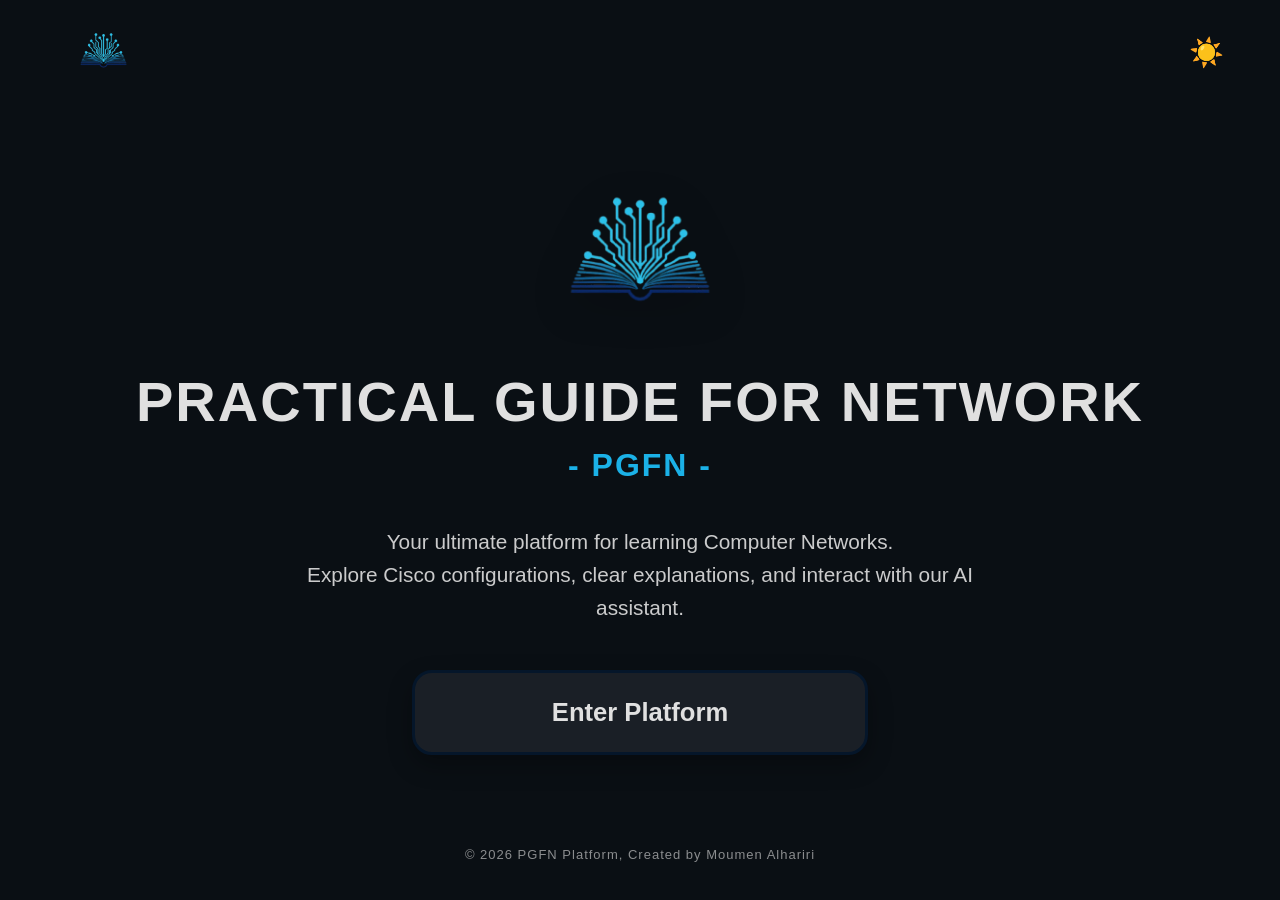
<file: intro.html>
<!DOCTYPE html>
<html lang="en">
<head>
    <link rel="icon" href="images/logo.PNG.png" type="image/png">
    <meta charset="UTF-8">
    <meta name="viewport" content="width=device-width, initial-scale=1.0">
    <title>Welcome to PGFN</title>
    
    <!-- منع الوميض الأبيض بتطبيق الثيم مبكراً -->
    <script>
        (function() {
            const savedTheme = localStorage.getItem('theme') || 'dark';
            document.documentElement.setAttribute('data-theme', savedTheme);
        })();
    </script>

    <style>
        :root { 
            --bg-color: #f4f4f9; 
            --header-bg: #004080; 
            --text-color: #333; 
            --btn-bg: white;
            --btn-border: #004080;
            --btn-text: #333;
            --btn-hover-bg: #004080;
            --btn-hover-text: white;
        }
        
        [data-theme="dark"] { 
            --bg-color: #0a0f14; 
            --header-bg: #1bb1e7; 
            --text-color: #e0e0e0; 
            --btn-bg: #1a1f26; 
            --btn-border: #05162a; 
            --btn-text: #e0e0e0; 
            --btn-hover-bg: #05162a; 
            --btn-hover-text: white; 
        }

        body {
            font-family: 'Segoe UI', Arial, sans-serif;
            background-color: var(--bg-color);
            color: var(--text-color);
            margin: 0;
            display: flex;
            flex-direction: column;
            min-height: 100vh;
            transition: background-color 0.3s, color 0.3s;
            overflow: hidden;
        }

        /* الهيدر البسيط لصفحة الدخول */
        .top-nav {
            display: flex;
            justify-content: space-between;
            align-items: center;
            padding: 20px 50px;
            animation: slideDown 0.8s ease-out;
        }

        @keyframes slideDown {
            from { transform: translateY(-50px); opacity: 0; }
            to { transform: translateY(0); opacity: 1; }
        }

        .brand img {
            height: 60px;
            width: auto;
        }

        .theme-toggle {
            cursor: pointer;
            font-size: 28px;
            background: none;
            border: none;
            color: var(--text-color);
            transition: transform 0.3s;
        }

        .theme-toggle:hover { transform: scale(1.1); }

        /* منطقة الهيرو المركزية */
        .main-hero {
            flex: 1;
            display: flex;
            flex-direction: column;
            justify-content: center;
            align-items: center;
            text-align: center;
            padding: 20px;
            animation: fadeIn 1.2s ease-in-out;
        }

        @keyframes fadeIn {
            from { opacity: 0; transform: scale(0.95); }
            to { opacity: 1; transform: scale(1); }
        }

        .main-hero img {
            height: 180px;
            margin-bottom: 30px;
            filter: drop-shadow(0 10px 20px rgba(0,0,0,0.3));
        }

        .main-hero h1 {
            font-size: 3.5rem;
            margin: 0 0 20px 0;
            letter-spacing: 2px;
            text-transform: uppercase;
            line-height: 1.2;
        }

        .pgfn-subtitle {
            font-size: 2rem;
            display: block;
            margin-top: 10px;
            color: #1bb1e7; /* لون سماوي للتمييز */
            font-weight: bold;
        }

        .main-hero p {
            font-size: 1.3rem;
            max-width: 700px;
            line-height: 1.6;
            margin-bottom: 45px;
            opacity: 0.9;
        }

        /* الزر الكبير (مطابق لصفحة الانديكس) */
        .start-btn {
            display: inline-block;
            background-color: var(--btn-bg);
            color: var(--btn-text);
            width: 90%;
            max-width: 450px;
            padding: 25px 0;
            border-radius: 20px;
            text-decoration: none;
            font-size: 1.6rem;
            font-weight: bold;
            transition: all 0.3s ease;
            border: 3px solid var(--btn-border);
            box-shadow: 0 10px 25px rgba(0,0,0,0.3);
        }

        .start-btn:hover {
            background-color: var(--btn-hover-bg);
            color: var(--btn-hover-text);
            transform: scale(1.03);
            box-shadow: 0 15px 35px rgba(0,0,0,0.4);
        }

        footer {
            text-align: center;
            padding: 25px;
            font-size: 13px;
            opacity: 0.6;
            letter-spacing: 1px;
        }

        @media (max-width: 768px) {
            .main-hero h1 { font-size: 2.2rem; }
            .pgfn-subtitle { font-size: 1.4rem; }
            .main-hero p { font-size: 1.1rem; }
            .top-nav { padding: 20px; }
            .start-btn { font-size: 1.4rem; padding: 20px 0; }
            .main-hero img { height: 130px; }
        }
    </style>
</head>
<body>

    <nav class="top-nav">
        <div class="brand">
            <img src="images/logo.PNG.png" alt="PGFN Logo">
        </div>
        <button class="theme-toggle" onclick="toggleTheme()" id="themeBtn">🌙</button>
    </nav>

    <main class="main-hero">
        <!-- شعار المنصة الكبير -->
        <img src="images/logo.PNG.png" alt="PGFN Hero Logo">
        <h1>Practical Guide For Network<br><span class="pgfn-subtitle">- PGFN -</span></h1>
        
        <p>Your ultimate platform for learning Computer Networks.<br>Explore Cisco configurations, clear explanations, and interact with our AI assistant.</p>
        
        <!-- الدخول للصفحة الرئيسية (الموجودة في نفس المجلد) -->
        <a href="index.html" class="start-btn">Enter Platform</a>
    </main>

    <footer>
        <p>© 2026 PGFN Platform, Created by Moumen Alhariri</p>
    </footer>

    <script>
        function applyTheme() {
            const savedTheme = localStorage.getItem('theme') || 'dark';
            document.documentElement.setAttribute('data-theme', savedTheme);
            const themeBtn = document.getElementById('themeBtn');
            if (themeBtn) themeBtn.innerHTML = (savedTheme === 'dark') ? '☀️' : '🌙';
        }

        function toggleTheme() {
            let currentTheme = document.documentElement.getAttribute('data-theme');
            let newTheme = (currentTheme === 'dark') ? 'light' : 'dark';
            document.documentElement.setAttribute('data-theme', newTheme);
            localStorage.setItem('theme', newTheme);
            const themeBtn = document.getElementById('themeBtn');
            if (themeBtn) themeBtn.innerHTML = (newTheme === 'dark') ? '☀️' : '🌙';
        }

        document.addEventListener('DOMContentLoaded', applyTheme);
    </script>

</body>
</html>
</file>
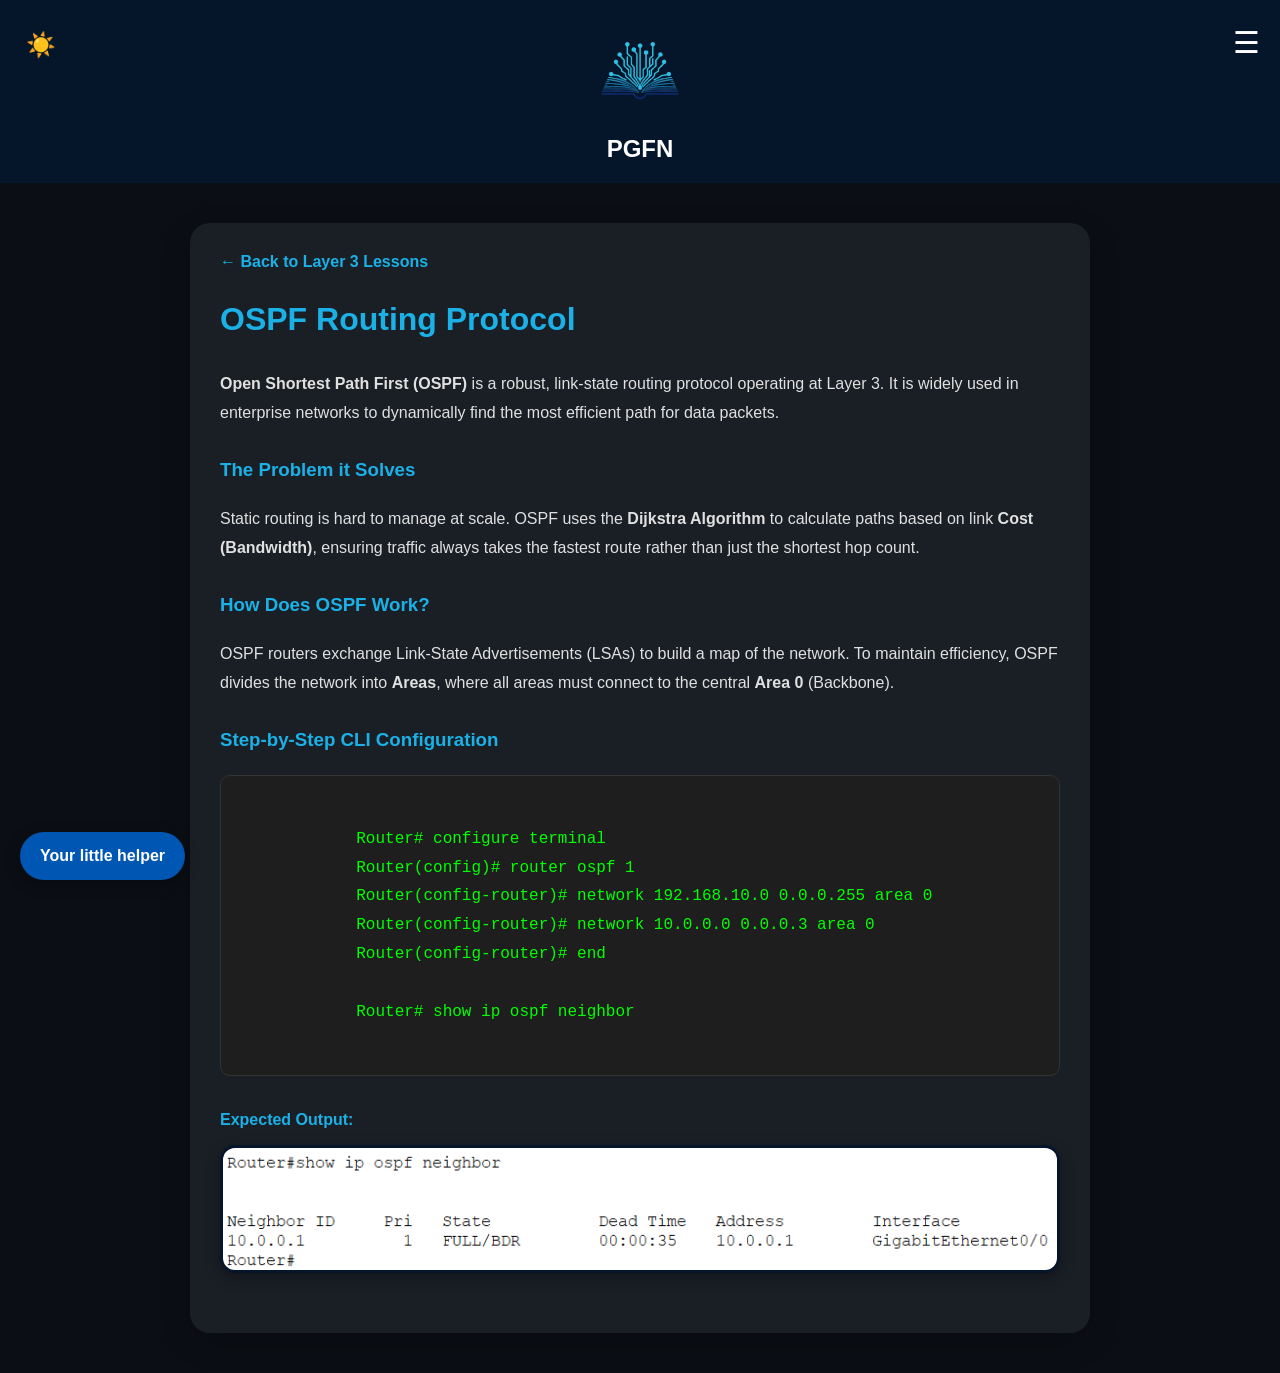
<file: lessons/ospf.html>
<!DOCTYPE html>
<html lang="en">
<head>
    <meta charset="UTF-8">
    <meta name="viewport" content="width=device-width, initial-scale=1.0">
    <title>PGFN - OSPF Routing</title>
    <script>
        (function() {
            const savedTheme = localStorage.getItem('theme') || 'dark';
            document.documentElement.setAttribute('data-theme', savedTheme);
        })();
    </script>
    <link rel="stylesheet" href="../css/style.css">
    <style>
        .back-btn {
            display: inline-block;
            margin-bottom: 20px;
            color: #1bb1e7;
            text-decoration: none;
            font-weight: bold;
            transition: 0.3s;
        }
        .back-btn:hover {
            transform: translateX(-5px);
            opacity: 0.8;
        }
    </style>
</head>
<body>

<div class="header">
    <span class="menu-btn" onclick="openNav()">&#9776;</span>
    <button class="theme-toggle" onclick="toggleTheme()" id="themeBtn">☀️</button>
    <a href="../index.html" class="logo-link">
        <img src="../images/logo.PNG.png" alt="Logo">
        <h2 style="margin: 5px 0 0 0; font-size: 1.5rem;">PGFN</h2>
    </a>
</div>

<div id="mySidebar" class="sidebar">
    <a href="javascript:void(0)" class="closebtn" onclick="closeNav()">×</a>
    <button class="dropdown-btn">Layer 2 ▾</button>
    <div class="dropdown-container">
        <a href="vlan.html">VLAN Configuration</a>
        <a href="stp.html">STP Protocol</a>
    </div>
    <button class="dropdown-btn">Layer 3 ▾</button>
    <div class="dropdown-container">
        <a href="ospf.html">OSPF Routing</a>
    </div>
</div>

<div class="content-container">
    <a href="layer3.html" class="back-btn">← Back to Layer 3 Lessons</a>
    
    <div class="explanation-section" style="line-height: 1.8; text-align: left; direction: ltr;">
        <h1 style="margin-top: 0; color: #1bb1e7;">OSPF Routing Protocol</h1>
        <p><strong>Open Shortest Path First (OSPF)</strong> is a robust, link-state routing protocol operating at Layer 3. It is widely used in enterprise networks to dynamically find the most efficient path for data packets.</p>

        <h3 style="color: #1bb1e7; margin-top: 25px;">The Problem it Solves</h3>
        <p>Static routing is hard to manage at scale. OSPF uses the <strong>Dijkstra Algorithm</strong> to calculate paths based on link <strong>Cost (Bandwidth)</strong>, ensuring traffic always takes the fastest route rather than just the shortest hop count.</p>

        <h3 style="color: #1bb1e7; margin-top: 25px;">How Does OSPF Work?</h3>
        <p>OSPF routers exchange Link-State Advertisements (LSAs) to build a map of the network. To maintain efficiency, OSPF divides the network into <strong>Areas</strong>, where all areas must connect to the central <strong>Area 0</strong> (Backbone).</p>

        <h3 style="color: #1bb1e7; margin-top: 25px;">Step-by-Step CLI Configuration</h3>
        <div class="code-block" style="text-align: left; direction: ltr;">
            Router# configure terminal
            Router(config)# router ospf 1
            Router(config-router)# network 192.168.10.0 0.0.0.255 area 0
            Router(config-router)# network 10.0.0.0 0.0.0.3 area 0
            Router(config-router)# end

            Router# show ip ospf neighbor
        </div>

        <h4 style="color: #1bb1e7; margin-top: 30px; margin-bottom: 10px;">Expected Output:</h4>
        <div class="cli-mockup">
            <img src="../images/ospf-config.png" alt="Cisco CLI Simulation">
        </div>
    </div>
</div>

<div id="chat-container" style="position: fixed; bottom: 20px; left: 20px; z-index: 1000;">
    <button id="chat-btn" onclick="toggleChat()" style="background: #0056b3; color: white; border: none; padding: 15px 20px; border-radius: 50px; cursor: pointer; font-size: 16px; font-weight: bold; box-shadow: 0 4px 15px rgba(0,0,0,0.3);">
        Your little helper
    </button>
    
    <div id="chat-box" style="display: none; width: 320px; height: 420px; border: 2px solid #0056b3; border-radius: 15px; flex-direction: column; margin-top: 10px; overflow: hidden; box-shadow: 0 5px 20px rgba(0,0,0,0.2);">
        <div style="background: #0056b3; color: white; padding: 12px; text-align: center; font-weight: bold;">PGFN AI Assistant</div>
        <div id="chat-messages" style="flex: 1; padding: 15px; overflow-y: auto; font-size: 14px; display: flex; flex-direction: column; gap: 10px;">
        </div>
        <div style="padding: 10px; border-top: 1px solid #ddd; display: flex;">
            <input type="text" id="user-input" placeholder="Type and press Enter..." style="flex: 1; padding: 8px; border-radius: 5px; border: 1px solid #ccc; outline: none;">
            <button onclick="window.sendMessage()" style="margin-left: 8px; background: #0056b3; color: white; border: none; padding: 8px 15px; border-radius: 5px; cursor: pointer; font-weight: bold;">Send</button>
        </div>
    </div>
</div>

<script src="../js/script.js"></script>
<script>
    window.applyTheme();
</script>
</body>
</html>
</file>
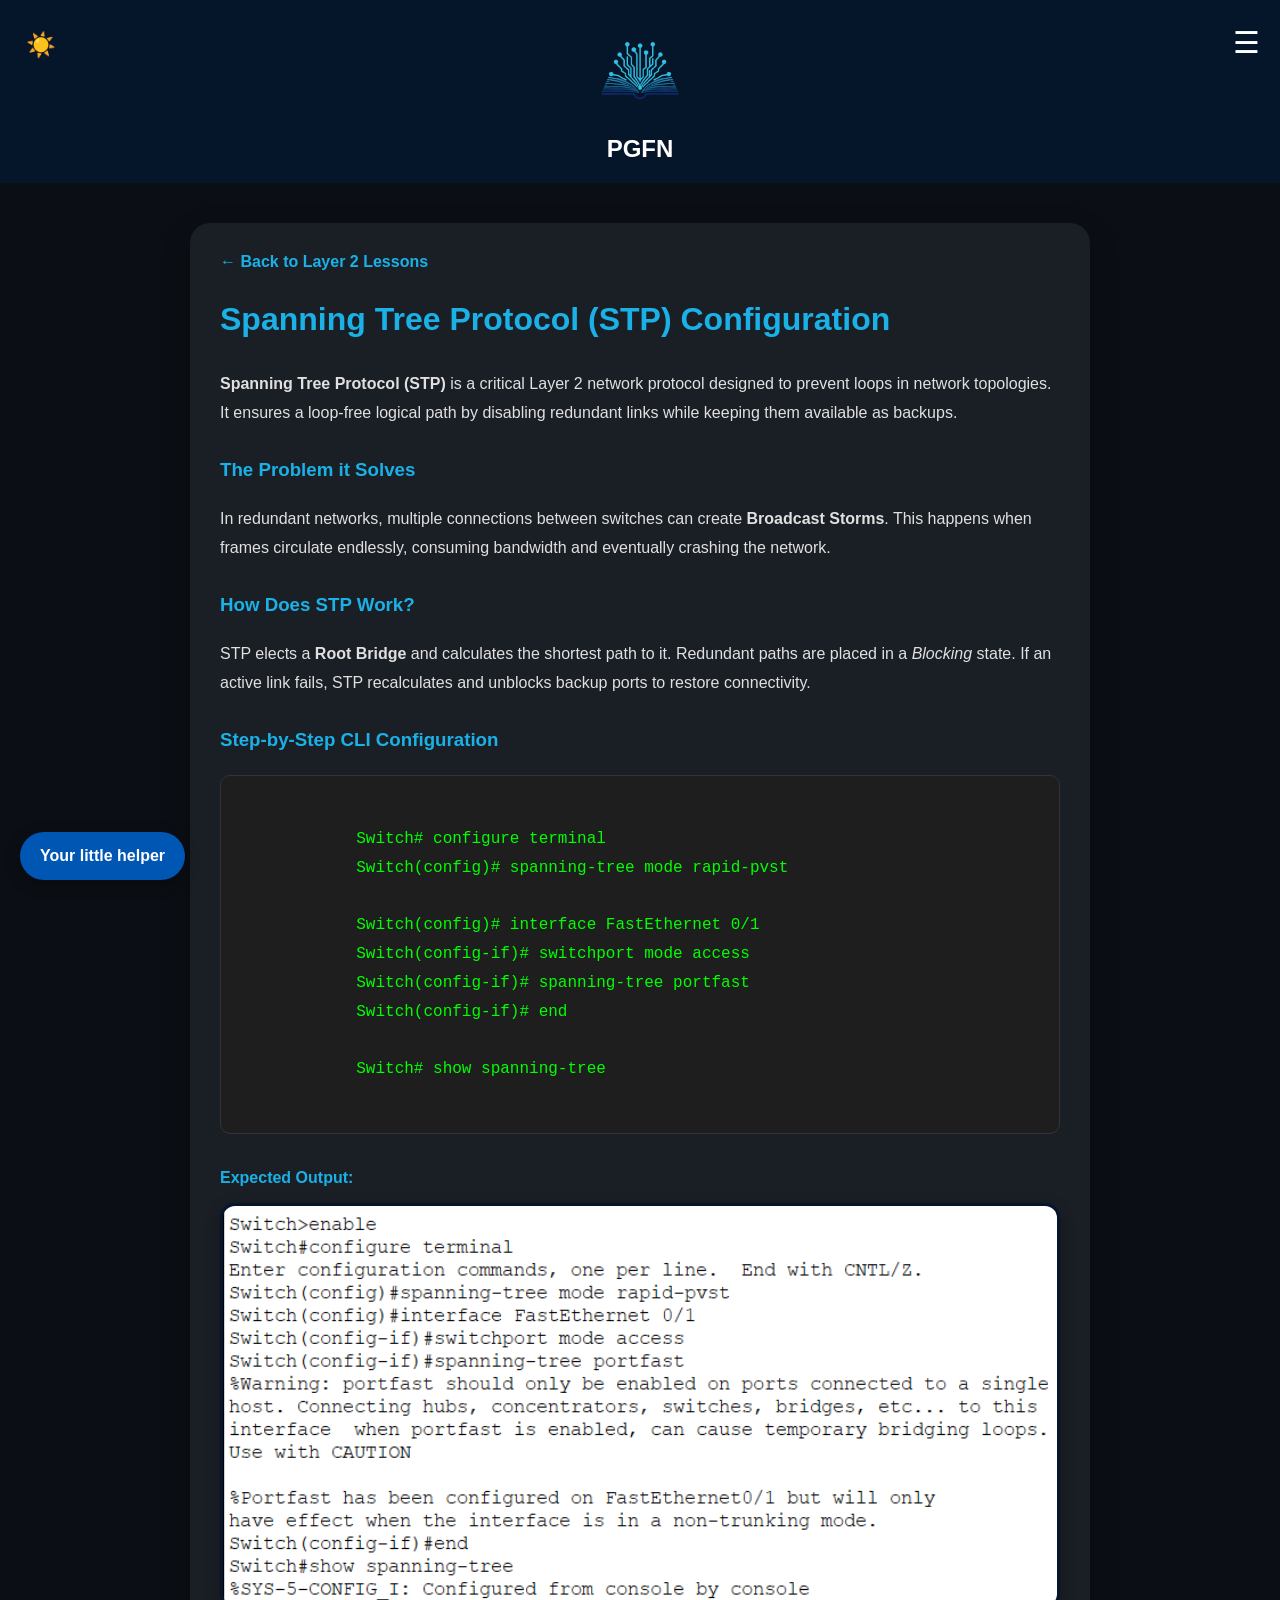
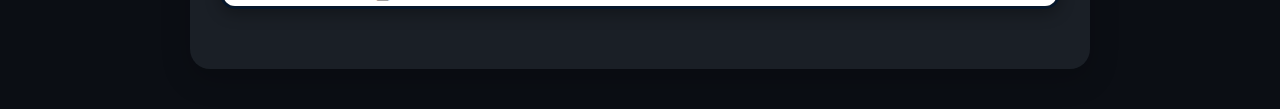
<file: lessons/stp.html>
<!DOCTYPE html>
<html lang="en">
<head>
    <meta charset="UTF-8">
    <meta name="viewport" content="width=device-width, initial-scale=1.0">
    <title>PGFN - STP Protocol</title>
    <script>
        (function() {
            const savedTheme = localStorage.getItem('theme') || 'dark';
            document.documentElement.setAttribute('data-theme', savedTheme);
        })();
    </script>
    <link rel="stylesheet" href="../css/style.css">
    <style>
        .back-btn {
            display: inline-block;
            margin-bottom: 20px;
            color: #1bb1e7;
            text-decoration: none;
            font-weight: bold;
            transition: 0.3s;
        }
        .back-btn:hover {
            transform: translateX(-5px);
            opacity: 0.8;
        }
    </style>
</head>
<body>

<div class="header">
    <span class="menu-btn" onclick="openNav()">&#9776;</span>
    <button class="theme-toggle" onclick="toggleTheme()" id="themeBtn">☀️</button>
    <a href="../index.html" class="logo-link">
        <img src="../images/logo.PNG.png" alt="Logo">
        <h2 style="margin: 5px 0 0 0; font-size: 1.5rem;">PGFN</h2>
    </a>
</div>

<div id="mySidebar" class="sidebar">
    <a href="javascript:void(0)" class="closebtn" onclick="closeNav()">×</a>
    <button class="dropdown-btn">Layer 2 ▾</button>
    <div class="dropdown-container">
        <a href="vlan.html">VLAN Configuration</a>
        <a href="stp.html">STP Protocol</a>
    </div>
    <button class="dropdown-btn">Layer 3 ▾</button>
    <div class="dropdown-container">
        <a href="ospf.html">OSPF Routing</a>
    </div>
</div>

<div class="content-container">
    <a href="layer2.html" class="back-btn">← Back to Layer 2 Lessons</a>
    
    <div class="explanation-section" style="line-height: 1.8; text-align: left; direction: ltr;">
        <h1 style="margin-top: 0; color: #1bb1e7;">Spanning Tree Protocol (STP) Configuration</h1>
        <p><strong>Spanning Tree Protocol (STP)</strong> is a critical Layer 2 network protocol designed to prevent loops in network topologies. It ensures a loop-free logical path by disabling redundant links while keeping them available as backups.</p>

        <h3 style="color: #1bb1e7; margin-top: 25px;">The Problem it Solves</h3>
        <p>In redundant networks, multiple connections between switches can create <strong>Broadcast Storms</strong>. This happens when frames circulate endlessly, consuming bandwidth and eventually crashing the network.</p>

        <h3 style="color: #1bb1e7; margin-top: 25px;">How Does STP Work?</h3>
        <p>STP elects a <strong>Root Bridge</strong> and calculates the shortest path to it. Redundant paths are placed in a <em>Blocking</em> state. If an active link fails, STP recalculates and unblocks backup ports to restore connectivity.</p>

        <h3 style="color: #1bb1e7; margin-top: 25px;">Step-by-Step CLI Configuration</h3>
        <div class="code-block" style="text-align: left; direction: ltr;">
            Switch# configure terminal
            Switch(config)# spanning-tree mode rapid-pvst
            
            Switch(config)# interface FastEthernet 0/1
            Switch(config-if)# switchport mode access
            Switch(config-if)# spanning-tree portfast
            Switch(config-if)# end

            Switch# show spanning-tree
        </div>

        <h4 style="color: #1bb1e7; margin-top: 30px; margin-bottom: 10px;">Expected Output:</h4>
        <div class="cli-mockup">
            <img src="../images/stp-congif.png" alt="Cisco CLI Simulation">
        </div>
    </div>
</div>

<div id="chat-container" style="position: fixed; bottom: 20px; left: 20px; z-index: 1000;">
    <button id="chat-btn" onclick="toggleChat()" style="background: #0056b3; color: white; border: none; padding: 15px 20px; border-radius: 50px; cursor: pointer; font-size: 16px; font-weight: bold; box-shadow: 0 4px 15px rgba(0,0,0,0.3);">
        Your little helper
    </button>
    
    <div id="chat-box" style="display: none; width: 320px; height: 420px; border: 2px solid #0056b3; border-radius: 15px; flex-direction: column; margin-top: 10px; overflow: hidden; box-shadow: 0 5px 20px rgba(0,0,0,0.2);">
        <div style="background: #0056b3; color: white; padding: 12px; text-align: center; font-weight: bold;">PGFN AI Assistant</div>
        <div id="chat-messages" style="flex: 1; padding: 15px; overflow-y: auto; font-size: 14px; display: flex; flex-direction: column; gap: 10px;">
        </div>
        <div style="padding: 10px; border-top: 1px solid #ddd; display: flex;">
            <input type="text" id="user-input" placeholder="Type and press Enter..." style="flex: 1; padding: 8px; border-radius: 5px; border: 1px solid #ccc; outline: none;">
            <button onclick="window.sendMessage()" style="margin-left: 8px; background: #0056b3; color: white; border: none; padding: 8px 15px; border-radius: 5px; cursor: pointer; font-weight: bold;">Send</button>
        </div>
    </div>
</div>

<script src="../js/script.js"></script>
<script>
    window.applyTheme();
</script>
</body>
</html>
</file>
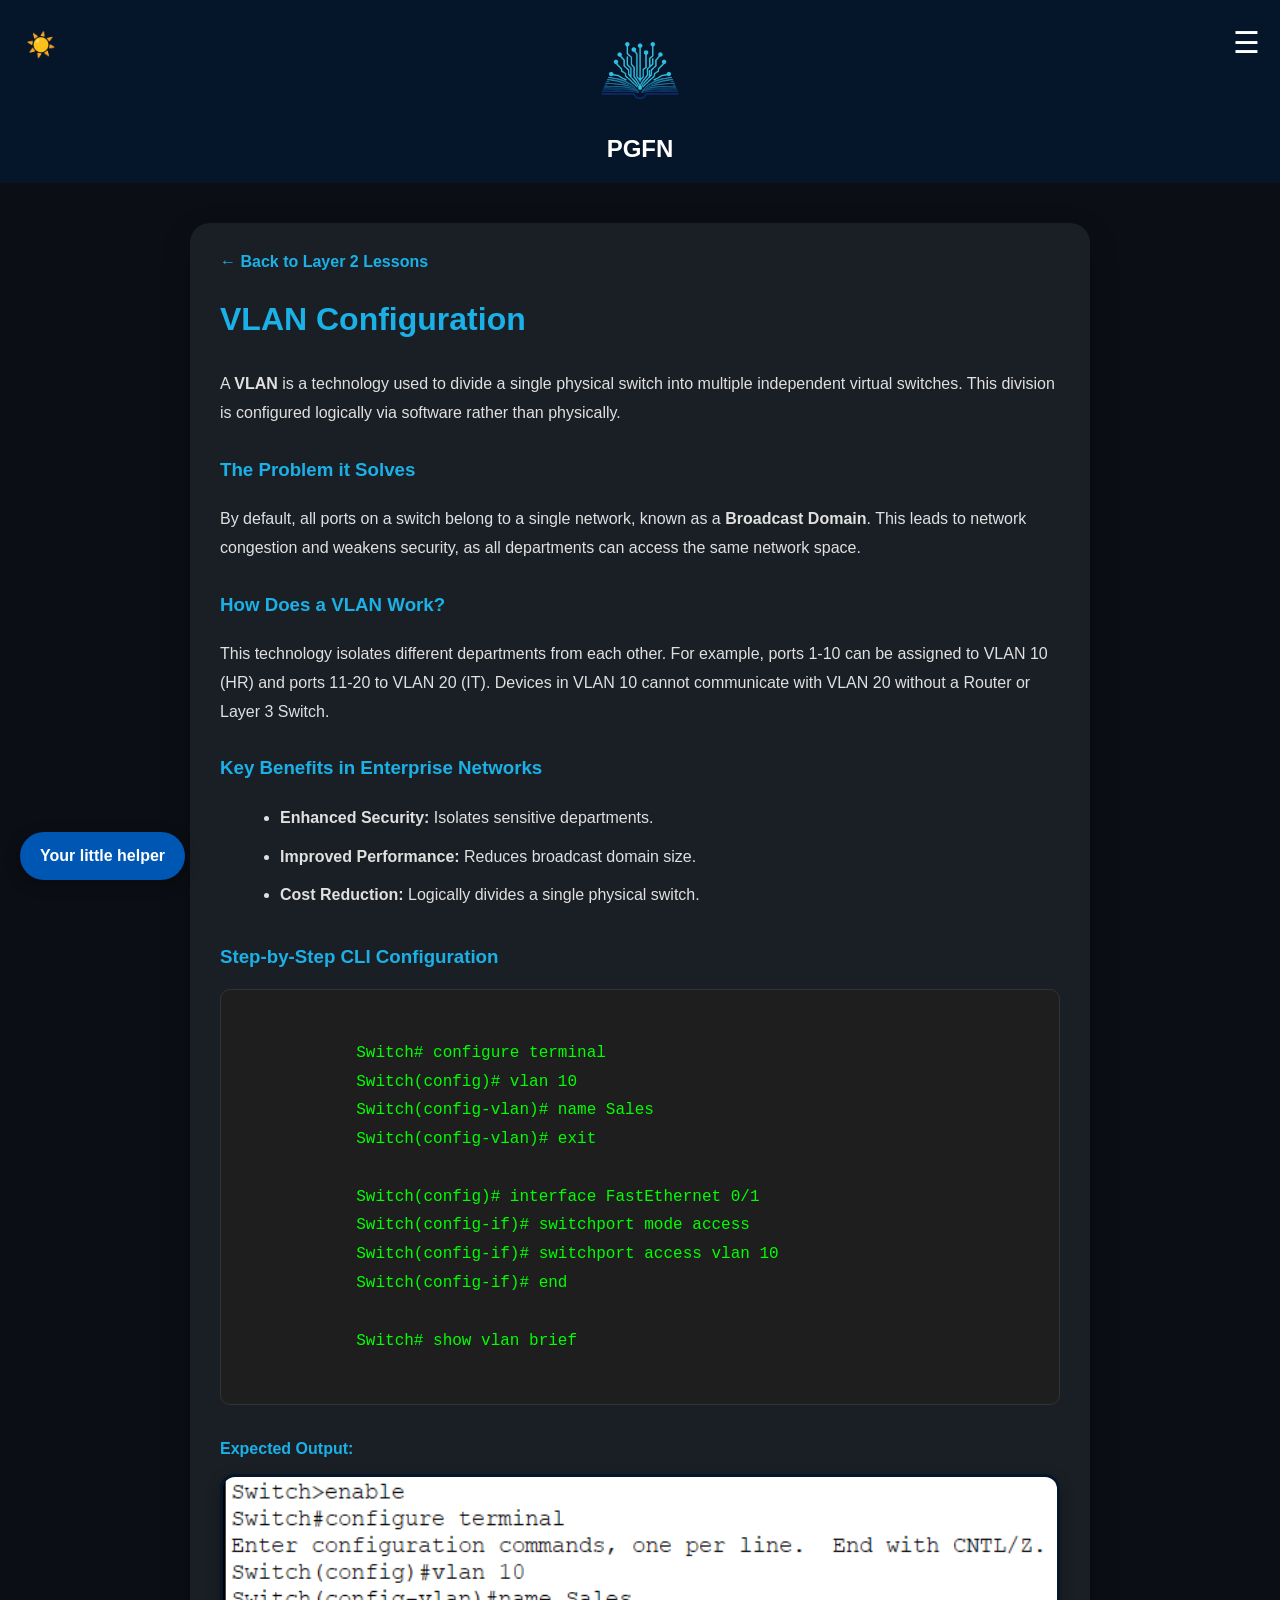
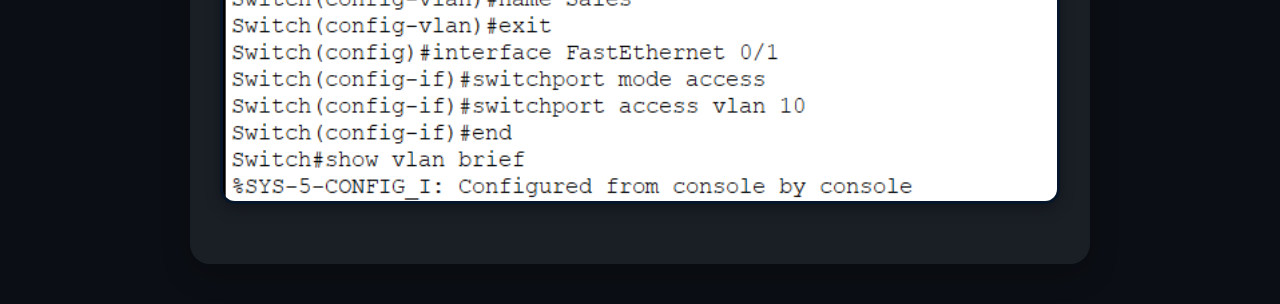
<file: lessons/vlan.html>
<!DOCTYPE html>
<html lang="en">
<head>
    <meta charset="UTF-8">
    <meta name="viewport" content="width=device-width, initial-scale=1.0">
    <title>PGFN - VLAN Configuration</title>
    <script>
        (function() {
            const savedTheme = localStorage.getItem('theme') || 'dark';
            document.documentElement.setAttribute('data-theme', savedTheme);
        })();
    </script>
    <link rel="stylesheet" href="../css/style.css">
    <style>
        .back-btn {
            display: inline-block;
            margin-bottom: 20px;
            color: #1bb1e7;
            text-decoration: none;
            font-weight: bold;
            transition: 0.3s;
        }
        .back-btn:hover {
            transform: translateX(-5px);
            opacity: 0.8;
        }
    </style>
</head>
<body>

<div class="header">
    <span class="menu-btn" onclick="openNav()">&#9776;</span>
    <button class="theme-toggle" onclick="toggleTheme()" id="themeBtn">☀️</button>
    <a href="../index.html" class="logo-link">
        <img src="../images/logo.PNG.png" alt="Logo">
        <h2 style="margin: 5px 0 0 0; font-size: 1.5rem;">PGFN</h2>
    </a>
</div>

<div id="mySidebar" class="sidebar">
    <a href="javascript:void(0)" class="closebtn" onclick="closeNav()">×</a>
    <button class="dropdown-btn">Layer 2 ▾</button>
    <div class="dropdown-container">
        <a href="vlan.html">VLAN Configuration</a>
        <a href="stp.html">STP Protocol</a>
    </div>
    <button class="dropdown-btn">Layer 3 ▾</button>
    <div class="dropdown-container">
        <a href="ospf.html">OSPF Routing</a>
    </div>
</div>

<div class="content-container">
    <a href="layer2.html" class="back-btn">← Back to Layer 2 Lessons</a>
    
    <div class="explanation-section" style="line-height: 1.8; text-align: left; direction: ltr;">
        <h1 style="margin-top: 0; color: #1bb1e7;">VLAN Configuration</h1>
        <p>A <strong>VLAN</strong> is a technology used to divide a single physical switch into multiple independent virtual switches. This division is configured logically via software rather than physically.</p>
        
        <h3 style="color: #1bb1e7; margin-top: 25px;">The Problem it Solves</h3>
        <p>By default, all ports on a switch belong to a single network, known as a <strong>Broadcast Domain</strong>. This leads to network congestion and weakens security, as all departments can access the same network space.</p>
        
        <h3 style="color: #1bb1e7; margin-top: 25px;">How Does a VLAN Work?</h3>
        <p>This technology isolates different departments from each other. For example, ports 1-10 can be assigned to VLAN 10 (HR) and ports 11-20 to VLAN 20 (IT). Devices in VLAN 10 cannot communicate with VLAN 20 without a Router or Layer 3 Switch.</p>
        
        <h3 style="color: #1bb1e7; margin-top: 25px;">Key Benefits in Enterprise Networks</h3>
        <ul style="margin-left: 20px;">
            <li style="margin-bottom: 10px;"><strong>Enhanced Security:</strong> Isolates sensitive departments.</li>
            <li style="margin-bottom: 10px;"><strong>Improved Performance:</strong> Reduces broadcast domain size.</li>
            <li style="margin-bottom: 10px;"><strong>Cost Reduction:</strong> Logically divides a single physical switch.</li>
        </ul>
    </div>

    <div class="explanation-section" style="line-height: 1.8; text-align: left; direction: ltr;">
        <h3 style="color: #1bb1e7; margin-bottom: 15px;">Step-by-Step CLI Configuration</h3>
        <div class="code-block" style="text-align: left; direction: ltr;">
            Switch# configure terminal
            Switch(config)# vlan 10
            Switch(config-vlan)# name Sales
            Switch(config-vlan)# exit

            Switch(config)# interface FastEthernet 0/1
            Switch(config-if)# switchport mode access
            Switch(config-if)# switchport access vlan 10
            Switch(config-if)# end

            Switch# show vlan brief
        </div>
        <h4 style="color: #1bb1e7; margin-top: 30px; margin-bottom: 10px;">Expected Output:</h4>
        <div class="cli-mockup">
            <img src="../images/vlan-config.png" alt="Cisco CLI Simulation">
        </div>
    </div>
</div>

<div id="chat-container" style="position: fixed; bottom: 20px; left: 20px; z-index: 1000;">
    <button id="chat-btn" onclick="toggleChat()" style="background: #0056b3; color: white; border: none; padding: 15px 20px; border-radius: 50px; cursor: pointer; font-size: 16px; font-weight: bold; box-shadow: 0 4px 15px rgba(0,0,0,0.3);">
        Your little helper
    </button>
    
    <div id="chat-box" style="display: none; width: 320px; height: 420px; border: 2px solid #0056b3; border-radius: 15px; flex-direction: column; margin-top: 10px; overflow: hidden; box-shadow: 0 5px 20px rgba(0,0,0,0.2);">
        <div style="background: #0056b3; color: white; padding: 12px; text-align: center; font-weight: bold;">PGFN AI Assistant</div>
        <div id="chat-messages" style="flex: 1; padding: 15px; overflow-y: auto; font-size: 14px; display: flex; flex-direction: column; gap: 10px;">
        </div>
        <div style="padding: 10px; border-top: 1px solid #ddd; display: flex;">
            <input type="text" id="user-input" placeholder="Type and press Enter..." style="flex: 1; padding: 8px; border-radius: 5px; border: 1px solid #ccc; outline: none;">
            <button onclick="window.sendMessage()" style="margin-left: 8px; background: #0056b3; color: white; border: none; padding: 8px 15px; border-radius: 5px; cursor: pointer; font-weight: bold;">Send</button>
        </div>
    </div>
</div>

<script src="../js/script.js"></script>
<script>
    window.applyTheme();
</script>
</body>
</html>
</file>
<file: css/style.css>
:root { 
    --bg-color: #f4f4f9; 
    --header-bg: #004080; 
    --card-bg: white; 
    --text-color: #333; 
    --sidebar-bg: #111; 
}

[data-theme="dark"] { 
    --bg-color: #0b0e14; 
    --header-bg: #05162a; 
    --card-bg: #1a1f26; 
    --text-color: #e0e0e0; 
    --sidebar-bg: #000; 
}


* { -webkit-tap-highlight-color: transparent; box-sizing: border-box; }

body { 
    font-family: Arial, sans-serif; 
    background-color: var(--bg-color); 
    color: var(--text-color); 
    margin: 0; 
    transition: background-color 0.3s, color 0.3s; 
    display: flex;
    flex-direction: column;
    min-height: 100vh;
}

.header { 
    background-color: var(--header-bg); 
    color: white; 
    padding: 20px; 
    display: flex; 
    justify-content: center; 
    position: relative; 
}

.menu-btn { font-size: 30px; cursor: pointer; position: absolute; right: 20px; top: 25px; }
.theme-toggle { position: absolute; left: 20px; top: 30px; cursor: pointer; font-size: 24px; background: none; border: none; color: white; }

.logo-link { text-decoration: none; color: inherit; display: flex; flex-direction: column; align-items: center; gap: 10px; }
.logo-link img { height: 100px; width: auto; }



.content-container {
    max-width: 900px;
    margin: 40px auto;
    padding: 30px;
    background-color: var(--card-bg);
    border-radius: 20px;
    box-shadow: 0 10px 30px rgba(0,0,0,0.2);
}

.cli-mockup {
    width: 100%;
    margin-bottom: 30px;
    border-radius: 15px;
    overflow: hidden;
    border: 3px solid var(--header-bg);
    box-shadow: 0 5px 15px rgba(0,0,0,0.3);
    background-color: #1e1e1e;
    position: relative;
}

.cli-mockup img { width: 100%; height: auto; display: block; }

.explanation-section { line-height: 1.8; margin-bottom: 30px; text-align: left; direction: ltr; }

.code-block {
    background-color: #1e1e1e;
    color: #00ff00;
    padding: 20px;
    border-radius: 10px;
    font-family: 'Courier New', Courier, monospace;
    direction: ltr;
    text-align: left;
    margin-top: 15px;
    border: 1px solid #333;
    white-space: pre-wrap;
}


.sidebar { 
    height: 100%; 
    width: 0; 
    position: fixed; 
    z-index: 1000; 
    top: 0; 
    right: 0; 
    background-color: var(--sidebar-bg); 
    overflow-x: hidden; 
    transition: 0.5s; 
    padding-top: 60px; 
    text-align: right; 
}

.sidebar a, .dropdown-btn { 
    padding: 15px 32px; 
    text-decoration: none; 
    font-size: 20px; 
    color: #818181; 
    display: block; 
    background: none; 
    border: none; 
    width: 100%; 
    text-align: right; 
    cursor: pointer; 
}

.sidebar .closebtn { 
    position: absolute; 
    top: 5px; 
    left: 20px; 
    font-size: 50px; 
    color: #1bb1e7; 
    text-decoration: none; 
    z-index: 1001; 
    cursor: pointer;
}


@media (max-width: 768px) {
    .header { padding: 15px; }
    .logo-link img { height: 60px; }
    .menu-btn { top: 15px; font-size: 24px; }
    .theme-toggle { top: 18px; font-size: 20px; }
    .content-container { margin: 20px 10px; padding: 15px; }
    #chat-box { width: calc(100vw - 20px) !important; max-height: 70vh !important; }
}
</file>
